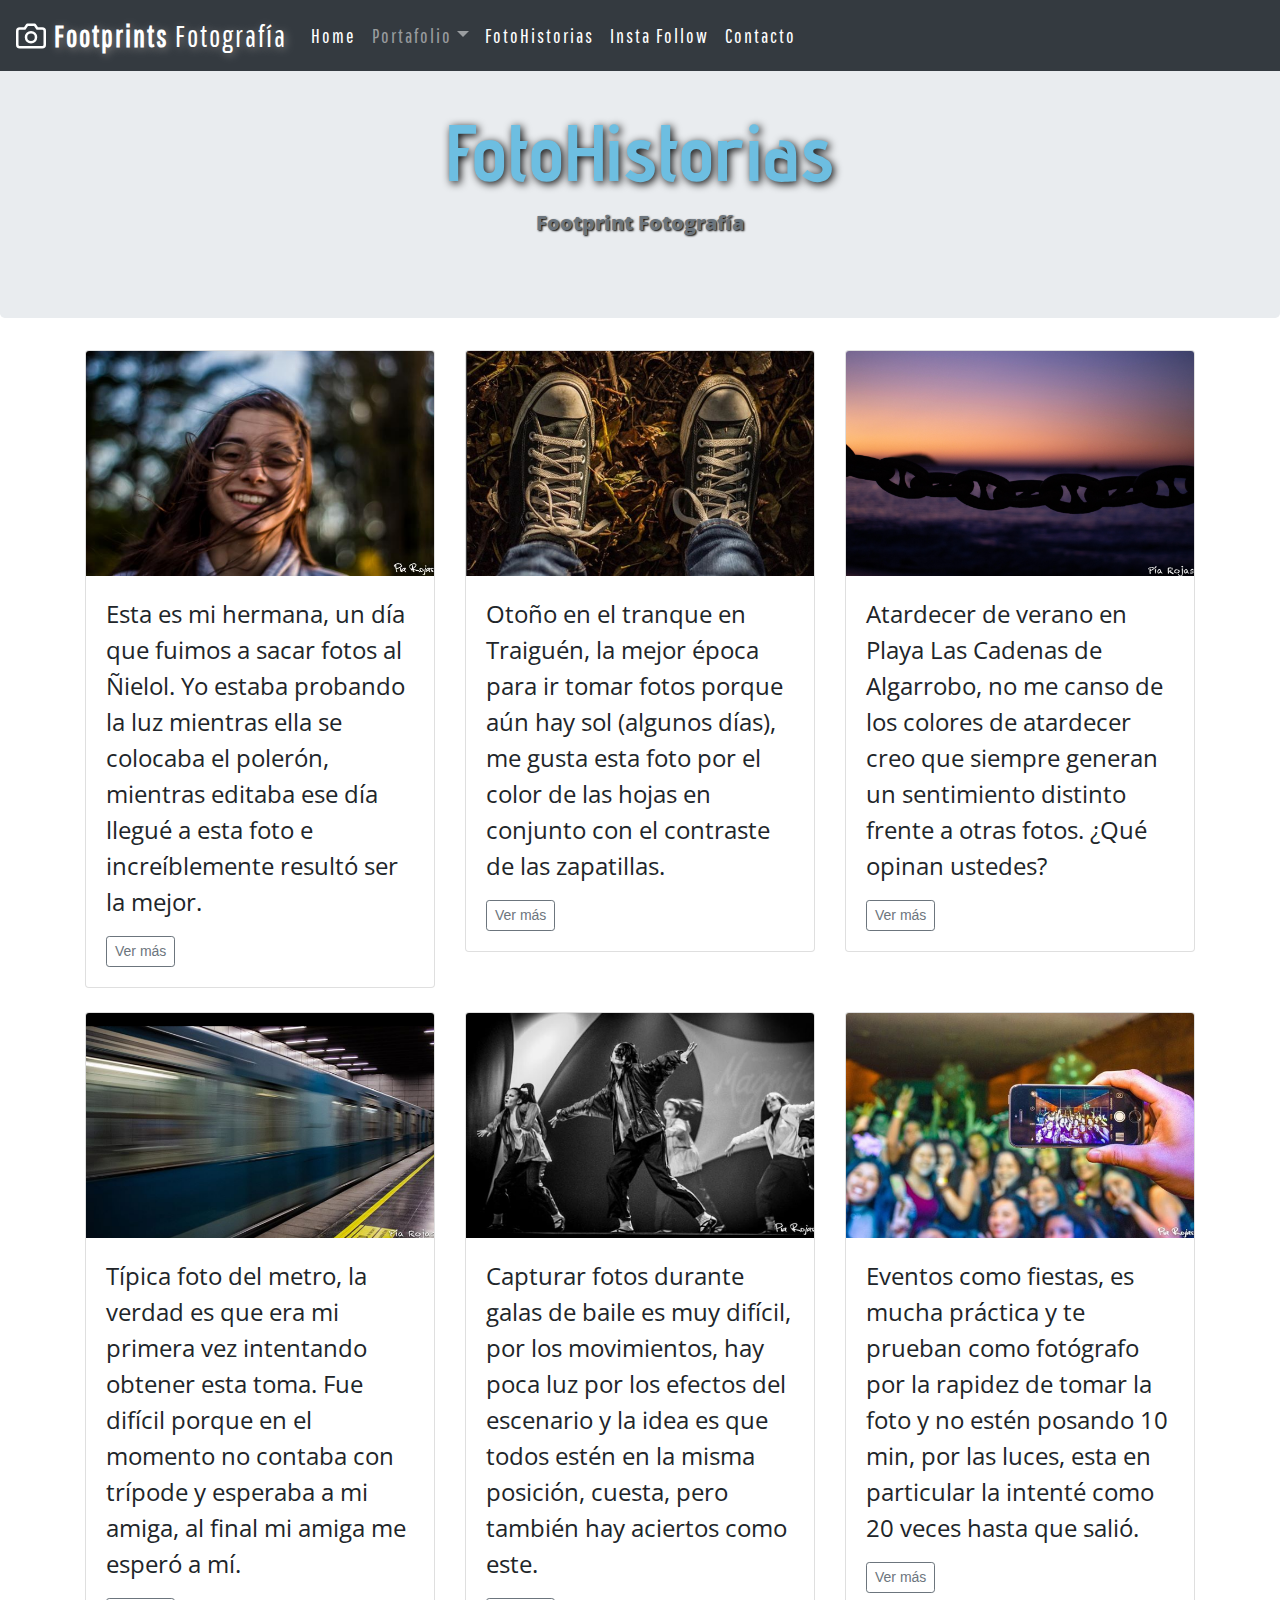
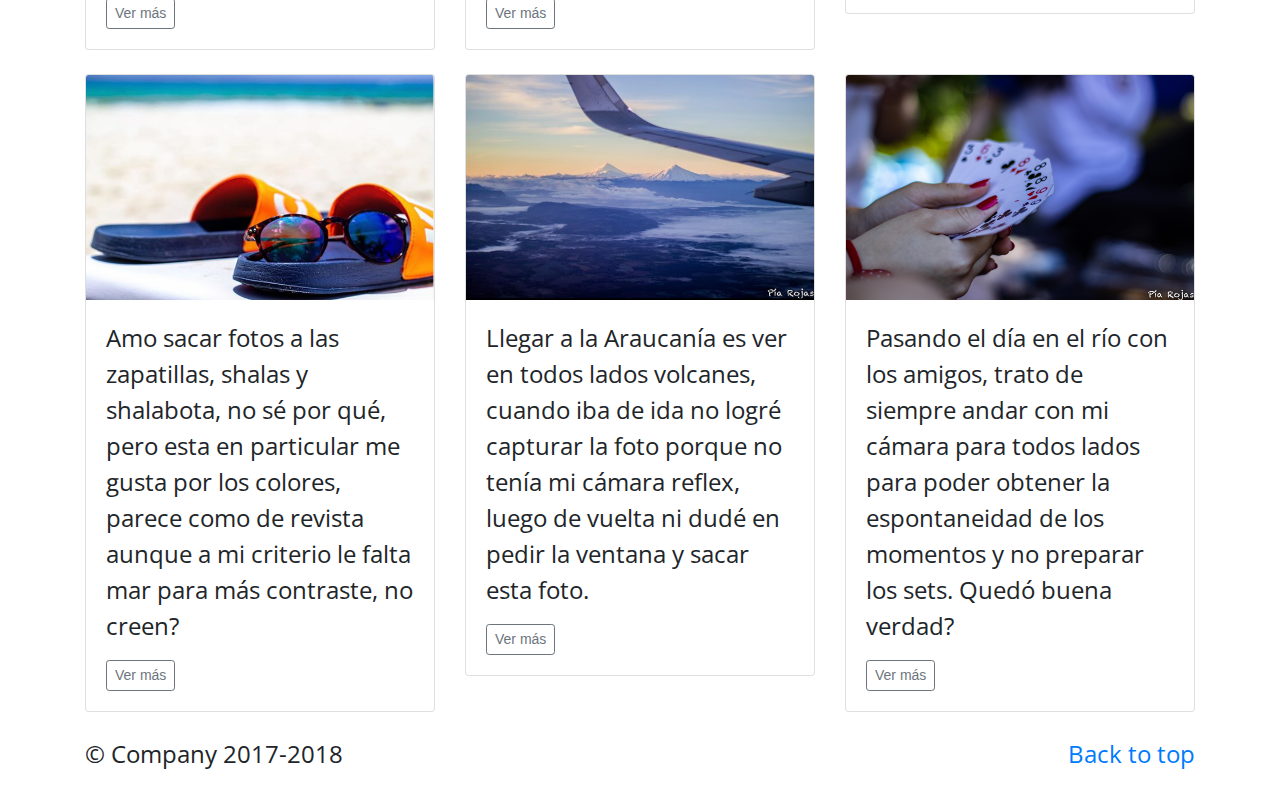
<file: fotohistorias.html>
<!DOCTYPE html>
<html>
	<head>
		<title>Footprints Fotografía</title>
		 <!-- Required meta tags -->
	    <meta charset="utf-8">
	    <meta name="viewport" content="width=device-width, initial-scale=1, shrink-to-fit=no">
	    <link rel="stylesheet" href="https://maxcdn.bootstrapcdn.com/bootstrap/4.4.1/css/bootstrap.min.css">
      <link rel="stylesheet" type="text/css" href="index2_style_sheet.css">
       <link href="https://fonts.googleapis.com/css?family=Bebas+Neue|Open+Sans+Condensed:300|Pathway+Gothic+One&display=swap" rel="stylesheet">
       <link href="https://fonts.googleapis.com/css?family=Advent+Pro&display=swap" rel="stylesheet">

		    <!-- Optional JavaScript -->
	    <!-- jQuery first, then Popper.js, then Bootstrap JS -->
	    <script src="https://code.jquery.com/jquery-3.3.1.slim.min.js" integrity="sha384-q8i/X+965DzO0rT7abK41JStQIAqVgRVzpbzo5smXKp4YfRvH+8abtTE1Pi6jizo" crossorigin="anonymous"></script>
	    <script src="https://cdnjs.cloudflare.com/ajax/libs/popper.js/1.14.7/umd/popper.min.js" integrity="sha384-UO2eT0CpHqdSJQ6hJty5KVphtPhzWj9WO1clHTMGa3JDZwrnQq4sF86dIHNDz0W1" crossorigin="anonymous"></script>
	    <script src="https://stackpath.bootstrapcdn.com/bootstrap/4.3.1/js/bootstrap.min.js" integrity="sha384-JjSmVgyd0p3pXB1rRibZUAYoIIy6OrQ6VrjIEaFf/nJGzIxFDsf4x0xIM+B07jRM" crossorigin="anonymous"></script>
	</head>
	<body>
			
			<header>
      <nav class="navbar navbar-expand-md navbar-dark fixed-top bg-dark">
      <svg xmlns="http://www.w3.org/2000/svg" width="30" height="30" viewBox="0 0 24 24" fill="none" color="white" stroke="currentColor" stroke-width="2" stroke-linecap="round" stroke-linejoin="round" class="mr-2"><path d="M23 19a2 2 0 0 1-2 2H3a2 2 0 0 1-2-2V8a2 2 0 0 1 2-2h4l2-3h6l2 3h4a2 2 0 0 1 2 2z"></path><circle cx="12" cy="13" r="4"></circle></svg>
      <a class="navbar-brand" href="index.html"><strong>Footprints</strong> Fotografía</a>
      <button class="navbar-toggler" type="button" data-toggle="collapse" data-target="#navbarsExampleDefault" aria-controls="navbarsExampleDefault" aria-expanded="false" aria-label="Toggle navigation">
      <span class="navbar-toggler-icon"></span>
      </button>

      <div class="collapse navbar-collapse" id="navbarsExampleDefault">
        <ul class="navbar-nav mr-auto">
        <li class="nav-item active">
          <a class="nav-link" href="index.html">Home <span class="sr-only">(current)</span></a>
        </li>
        <li class="nav-item dropdown">
          <a class="nav-link dropdown-toggle" href="http://example.com" id="dropdown01" data-toggle="dropdown" aria-haspopup="true" aria-expanded="false">Portafolio</a>
          <div class="dropdown-menu" aria-labelledby="dropdown01">
            <a class="dropdown-item" href="#">Matrimonios</a>
            <a class="dropdown-item" href="#">Sesiones personalizadas</a>
            <a class="dropdown-item" href="#">Otros eventos</a>
          </div>
        </li>
        <li class="nav-item active">
          <a class="nav-link" href="fotohistorias.html">FotoHistorias</a>
        </li>
            <li class="nav-item active">
                <a class="nav-link" href="#">Insta Follow</a>
              </li>
        <li class="nav-item active">
          <a class="nav-link" href="#">Contacto</a>
        </li>
      </ul>
      </nav>
    </header>
        <main role="main">
    <section class="jumbotron text-center">
        <div class="container cont-fotohist">
          <h1 class="jumbotron-heading">FotoHistorias</h1>
          
          <p class="lead text-muted"><strong>Footprint Fotografía</strong></p>
        </div>
     </section>
    
    </main>
      <div class="container">
          <div class="row" >
            <div class="col-md-4">
              <div class="card mb-4 box-shadow">
                <img class="card-img-top" data-src="holder.js/100px225?theme=thumb&amp;bg=55595c&amp;fg=eceeef&amp;text=Thumbnail" alt="image not found" style="height: 225px; width: 100%; display: block;" src="footprint11.png" data-holder-rendered="true">
                <div class="card-body">
                  <p class="card-text">Esta es mi hermana, un día que fuimos a sacar fotos al Ñielol. Yo estaba probando la luz mientras ella se colocaba el polerón, mientras editaba ese día llegué a esta foto e increíblemente resultó ser la mejor. </p>
                  <div class="d-flex justify-content-between align-items-center">
                    <div class="btn-group">
                      <button type="button" class="btn btn-sm btn-outline-secondary">Ver más</button>
                    </div>
                  </div>
                </div>
              </div>
            </div>
            <div class="col-md-4">
              <div class="card mb-4 box-shadow">
                <img class="card-img-top" data-src="holder.js/100px225?theme=thumb&amp;bg=55595c&amp;fg=eceeef&amp;text=Thumbnail" alt="Thumbnail [100%x225]" src="footprint2.png" data-holder-rendered="true" style="height: 225px; width: 100%; display: block;">
                <div class="card-body">
                  <p class="card-text">Otoño en el tranque en Traiguén, la mejor época para ir tomar fotos porque aún hay sol (algunos días), me gusta esta foto por el color de las hojas en conjunto con el contraste de las zapatillas. </p>
                  <div class="d-flex justify-content-between align-items-center">
                    <div class="btn-group">
                      <button type="button" class="btn btn-sm btn-outline-secondary">Ver más</button>
                    </div>
                  </div>
                </div>
              </div>
            </div>
            <div class="col-md-4">
              <div class="card mb-4 box-shadow">
                <img class="card-img-top" data-src="holder.js/100px225?theme=thumb&amp;bg=55595c&amp;fg=eceeef&amp;text=Thumbnail" alt="Thumbnail [100%x225]" src="footprint13.png" data-holder-rendered="true" style="height: 225px; width: 100%; display: block;">
                <div class="card-body">
                  <p class="card-text">Atardecer de verano en Playa Las Cadenas de Algarrobo, no me canso de los colores de atardecer creo que siempre generan un sentimiento distinto frente a otras fotos. ¿Qué opinan ustedes?</p>
                  <div class="d-flex justify-content-between align-items-center">
                    <div class="btn-group">
                      <button type="button" class="btn btn-sm btn-outline-secondary">Ver más</button>
                    </div>
                  </div>
                </div>
              </div>
            </div>

            <div class="col-md-4">
              <div class="card mb-4 box-shadow">
                <img class="card-img-top" data-src="holder.js/100px225?theme=thumb&amp;bg=55595c&amp;fg=eceeef&amp;text=Thumbnail" alt="Thumbnail [100%x225]" src="footprint14.png" data-holder-rendered="true" style="height: 225px; width: 100%; display: block;">
                <div class="card-body">
                  <p class="card-text">Típica foto del metro, la verdad es que era mi primera vez intentando obtener esta toma. Fue difícil porque en el momento no contaba con trípode y esperaba a mi amiga, al final mi amiga me esperó a mí.</p>
                  <div class="d-flex justify-content-between align-items-center">
                    <div class="btn-group">
                      <button type="button" class="btn btn-sm btn-outline-secondary">Ver más</button>
                    </div>
                  </div>
                </div>
              </div>
            </div>
            <div class="col-md-4">
              <div class="card mb-4 box-shadow">
                <img class="card-img-top" data-src="holder.js/100px225?theme=thumb&amp;bg=55595c&amp;fg=eceeef&amp;text=Thumbnail" alt="Thumbnail [100%x225]" src="footprint15.png" data-holder-rendered="true" style="height: 225px; width: 100%; display: block;">
                <div class="card-body">
                  <p class="card-text">Capturar fotos durante galas de baile es muy difícil, por los movimientos, hay poca luz por los efectos del escenario y la idea es que todos estén en la misma posición, cuesta, pero también hay aciertos como este.</p>
                  <div class="d-flex justify-content-between align-items-center">
                    <div class="btn-group">
                      <button type="button" class="btn btn-sm btn-outline-secondary">Ver más</button>
                    </div>
                  </div>
                </div>
              </div>
            </div>
            <div class="col-md-4">
              <div class="card mb-4 box-shadow">
                <img class="card-img-top" data-src="holder.js/100px225?theme=thumb&amp;bg=55595c&amp;fg=eceeef&amp;text=Thumbnail" alt="Thumbnail [100%x225]" src="footprint16.png" data-holder-rendered="true" style="height: 225px; width: 100%; display: block;">
                <div class="card-body">
                  <p class="card-text">Eventos como fiestas, es mucha práctica y te prueban como fotógrafo por la rapidez de tomar la foto y no estén posando 10 min, por las luces, esta en particular la intenté como 20 veces hasta que salió.</p>
                  <div class="d-flex justify-content-between align-items-center">
                    <div class="btn-group">
                      <button type="button" class="btn btn-sm btn-outline-secondary">Ver más</button>
                    </div>
                  </div>
                </div>
              </div>
            </div>

            <div class="col-md-4">
              <div class="card mb-4 box-shadow">
                <img class="card-img-top" data-src="holder.js/100px225?theme=thumb&amp;bg=55595c&amp;fg=eceeef&amp;text=Thumbnail" alt="Thumbnail [100%x225]" src="footprint7.png" data-holder-rendered="true" style="height: 225px; width: 100%; display: block;">
                <div class="card-body">
                  <p class="card-text">Amo sacar fotos a las zapatillas, shalas y shalabota, no sé por qué, pero esta en particular me gusta por los colores, parece como de revista aunque a mi criterio le falta mar para más contraste, no creen?</p>
                  <div class="d-flex justify-content-between align-items-center">
                    <div class="btn-group">
                      <button type="button" class="btn btn-sm btn-outline-secondary">Ver más</button>
                    </div>
                  </div>
                </div>
              </div>
            </div>
            <div class="col-md-4">
              <div class="card mb-4 box-shadow">
                <img class="card-img-top" data-src="holder.js/100px225?theme=thumb&amp;bg=55595c&amp;fg=eceeef&amp;text=Thumbnail" alt="Thumbnail [100%x225]" src="footprint8.png" data-holder-rendered="true" style="height: 225px; width: 100%; display: block;">
                <div class="card-body">
                  <p class="card-text">Llegar a la Araucanía es ver en todos lados volcanes, cuando iba de ida no logré capturar la foto porque no tenía mi cámara reflex, luego de vuelta ni dudé en pedir la ventana y sacar esta foto.</p>
                  <div class="d-flex justify-content-between align-items-center">
                    <div class="btn-group">
                      <button type="button" class="btn btn-sm btn-outline-secondary">Ver más</button>
                    </div>
                  </div>
                </div>
              </div>
            </div>
            <div class="col-md-4">
              <div class="card mb-4 box-shadow">
                <img class="card-img-top" data-src="holder.js/100px225?theme=thumb&amp;bg=55595c&amp;fg=eceeef&amp;text=Thumbnail" alt="Thumbnail [100%x225]" src="footprint20.png" data-holder-rendered="true" style="height: 225px; width: 100%; display: block;">
                <div class="card-body">
                  <p class="card-text">Pasando el día en el río con los amigos, trato de siempre andar con mi cámara para todos lados para poder obtener la espontaneidad de los momentos y no preparar los sets. Quedó buena verdad?</p>
                  <div class="d-flex justify-content-between align-items-center">
                    <div class="btn-group">
                      <button type="button" class="btn btn-sm btn-outline-secondary">Ver más</button>
                    </div>
                  </div>
                </div>
              </div>
            </div>
          </div>
        </div>
	<footer class="container">
      <p>© Company 2017-2018
      <a class="float-right" href="#">Back to top</a>
      </p>
    </footer>

	</body>
</html>
</file>
<file: index2_style_sheet.css>
.navbar-brand {
	font-size: 30px;
	text-shadow: 2px 2px 8px grey;
}
.head {
	color:  #6DBEE1;
	font-family: 'Advent Pro', sans-serif;
	font-size: 80px;
	font-weight: bold;
	text-shadow: 2px 2px 8px black;
}
p{
	font-family: 'Open Sans Condensed', sans-serif;
	font-size: 24px;
}
.navbar {
	font-family: 'Pathway Gothic One', sans-serif;
	font-size: 20px;
	letter-spacing: 2px;
}
.featurette-heading {
	font-family: 'Bebas Neue', cursive;
	font-size: 35px;
}
h2 {
	font-family: 'Open Sans Condensed', sans-serif;
	font-size: 40px;
	font-weight: bold;
}
.jumbotron-heading {
	color:  #6DBEE1;
	font-family: 'Advent Pro', sans-serif;
	font-size: 80px;
	font-weight: bold;
	text-shadow: 2px 2px 8px black;
}
.cont-fotohist {
	padding-top: 40px;
}
.lead {
 	font-weight: bold;
 	font-size: 20px;
 	text-shadow: 1px 1px 2px black;
 }
</file>
